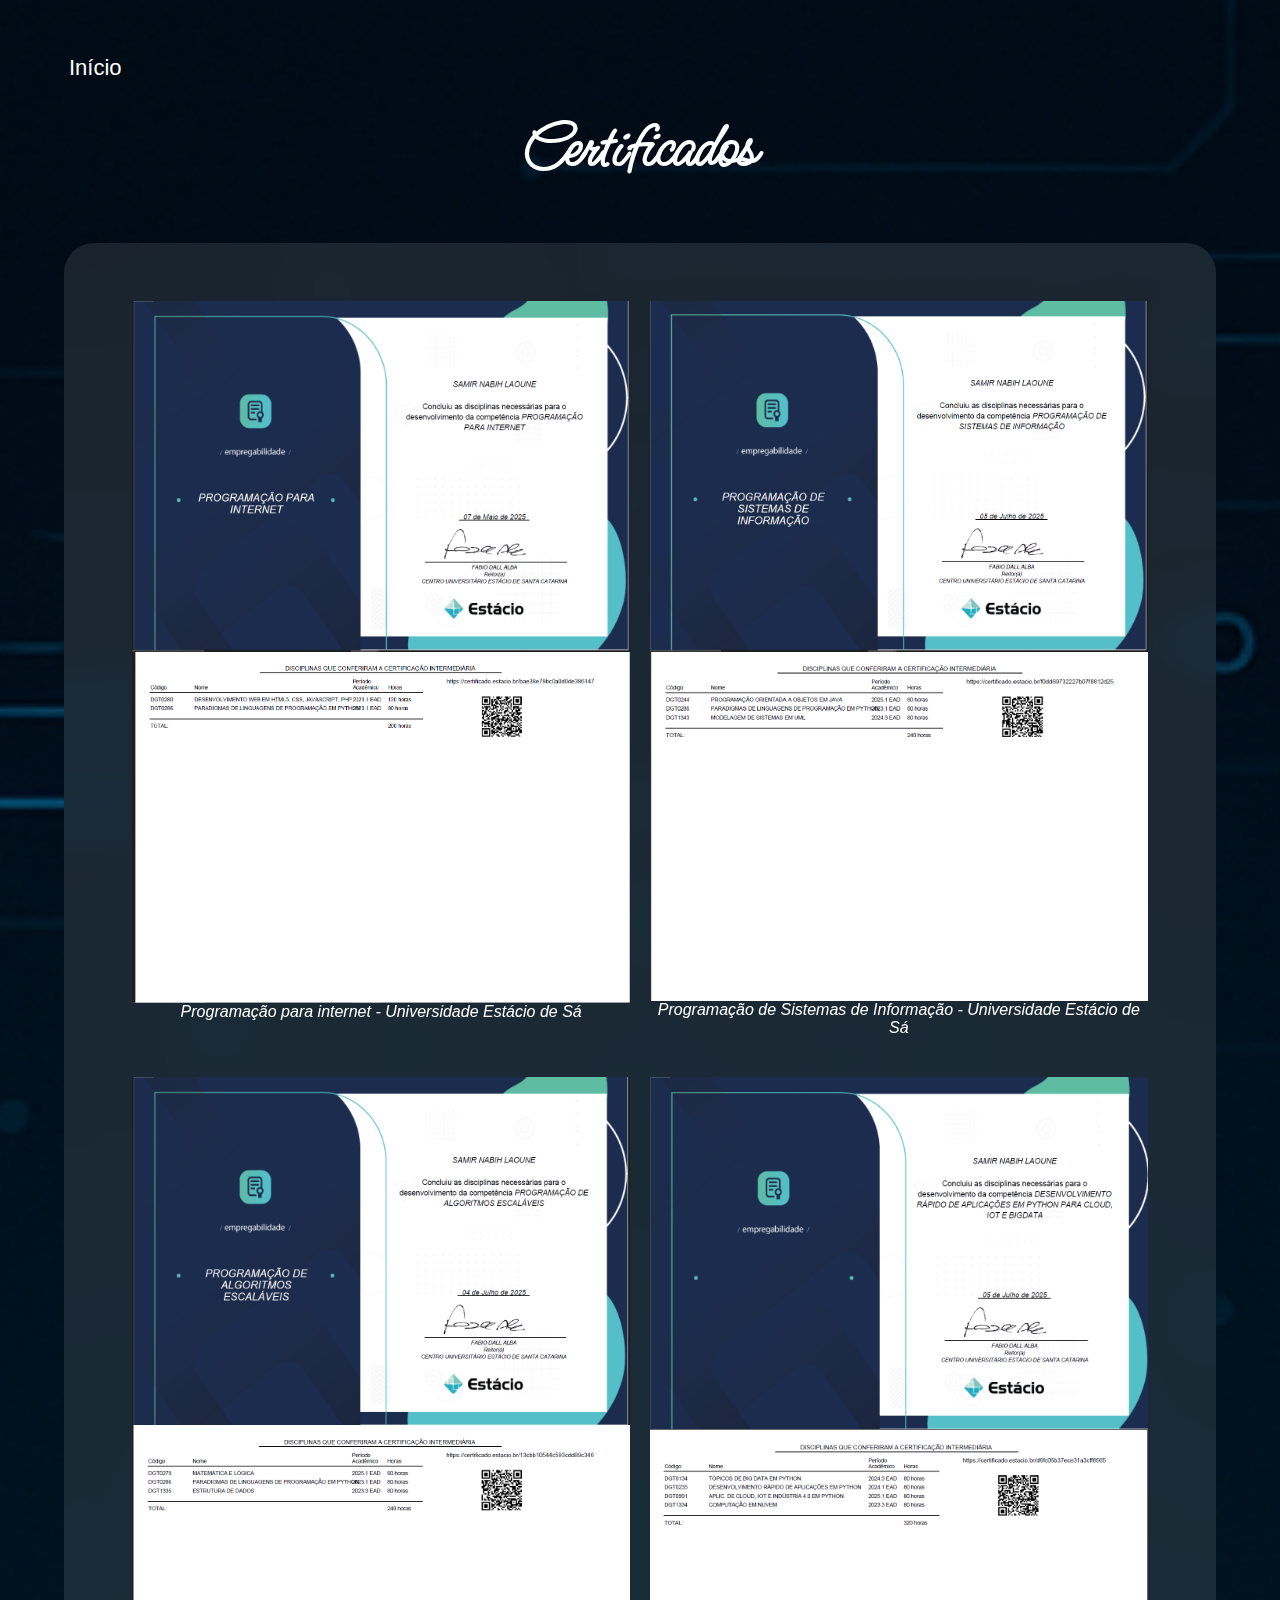
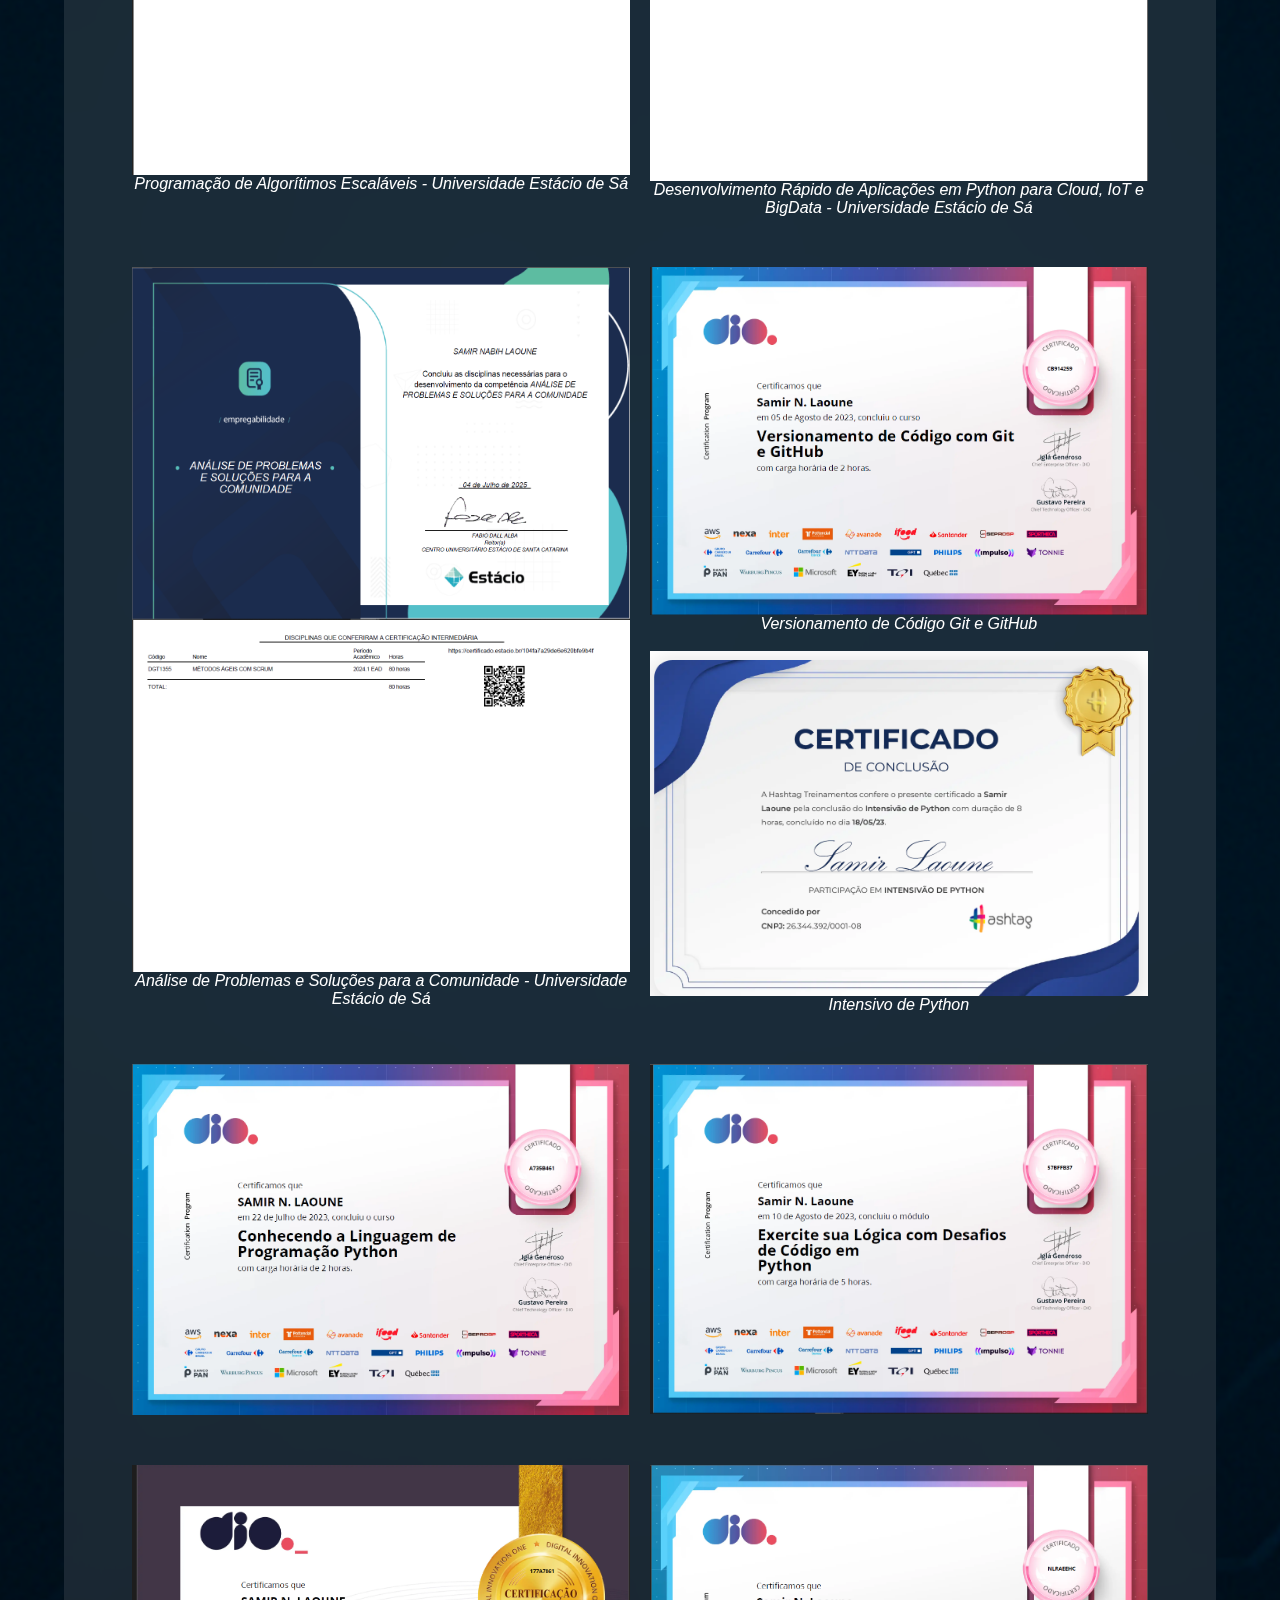
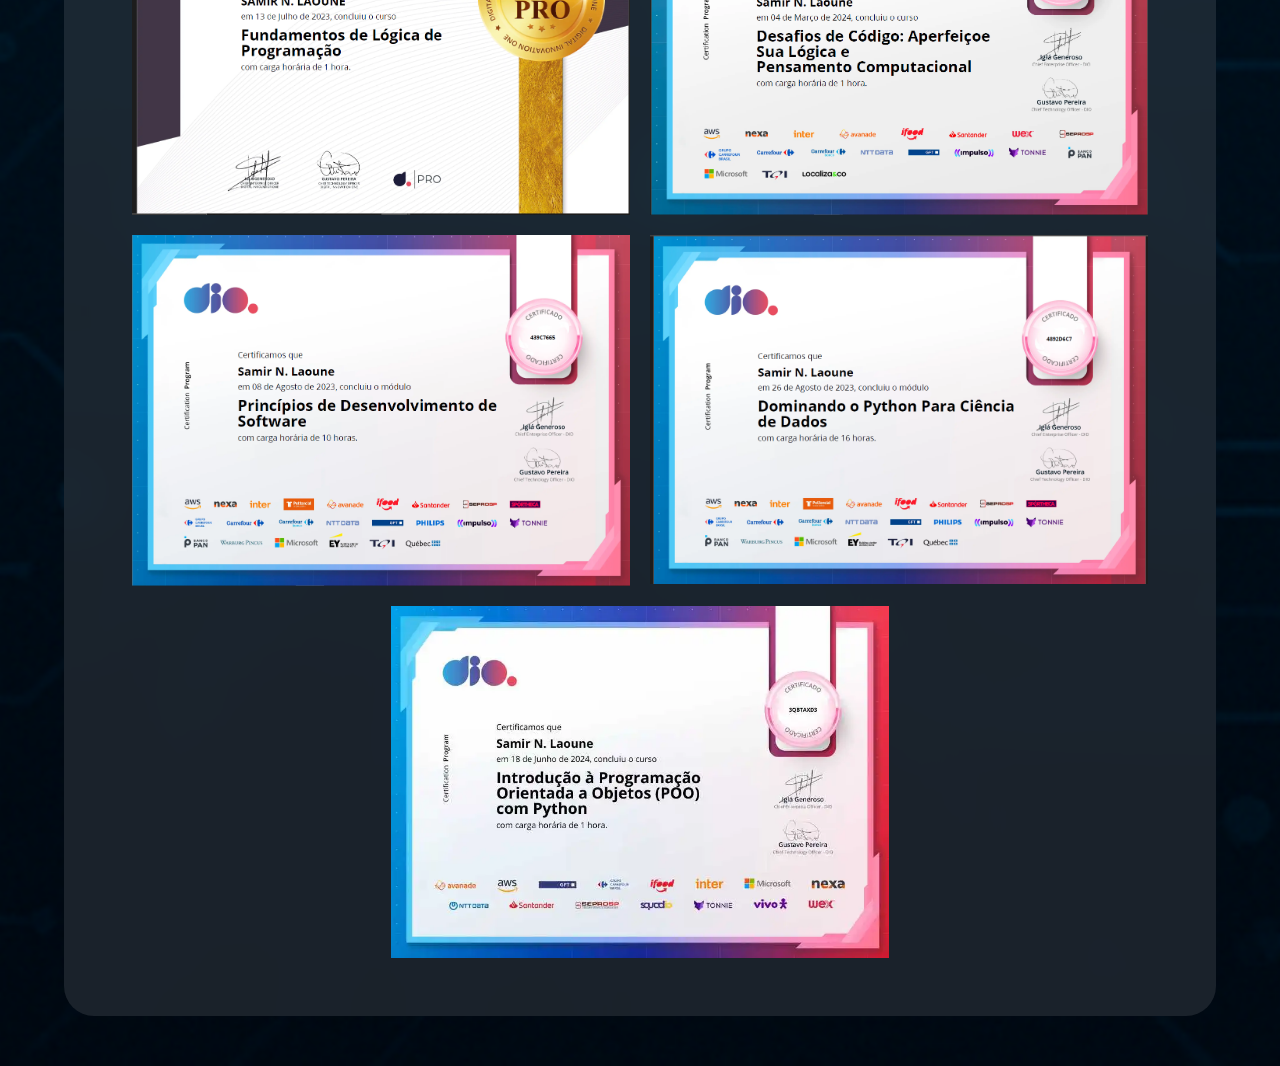
<file: certificados.html>
<!DOCTYPE html>
<html lang="pt-br">
<head>
    <meta charset="UTF-8">
    <meta name="viewport" content="width=device-width, initial-scale=1.0">
    <title>Certificados</title>
    <link rel="stylesheet" href="/css/certificado.css">
    <!--GOOGLE FONTS -->
    <link rel="preconnect" href="https://fonts.googleapis.com">
    <link rel="preconnect" href="https://fonts.gstatic.com" crossorigin>
    <link href="https://fonts.googleapis.com/css2?family=Ms+Madi&display=swap" rel="stylesheet">

</head>
<body>
    <!-- HEADER -->
    <header class="header">
         <div class="nav-back">
            <a href="/portifolio.html">Início</a>
        </div>
    </header>

    <div class="tittle">
        <h1>Certificados</h1>
    </div>

    <!--  main container -->
    <div class="main-container">
       
        <div class="box1">
        <img src="/certificados-assets/Estacio - Programação para internet 1.png" alt="Programação para internet">
        <img src="/certificados-assets/Estacio - Programação para internet 2.png" alt="">
        <p>Programação para internet - Universidade Estácio de Sá</p>
       </div>

       <div class="box2">
        <img src="/certificados-assets/Programação de Sistemas de informação 1.png" alt="">
        <img src="/certificados-assets/Programação de Sistemas de informação 2.png" alt="">
        <p>Programação de Sistemas de Informação - Universidade Estácio de Sá</p>
       </div>

       <div class="box3">
        <img src="/certificados-assets/programação de algorítimos escaláveis 1.png" alt="">
        <img src="/certificados-assets/programação de algorítimos escaláveis 2.png" alt="">
        <p>Programação de Algorítimos Escaláveis - Universidade Estácio de Sá</p>
       </div>

       <div class="box4">
        <img src="/certificados-assets/estacio - desenvol. rapido de aplicações python cloud, IOT e bigdata 1.png" alt="">
        <img src="/certificados-assets/estacio - desenvol. rapido de aplicações python cloud, IOT e bigdata 2.png" alt="">
        <p>Desenvolvimento Rápido de Aplicações em Python para Cloud, IoT e BigData - Universidade Estácio de Sá</p>
       </div>

       <div class="box5">
        <img src="/certificados-assets/Análise de problemas e soluções para a comunidade.png" alt="">
        <img src="/certificados-assets/Análise de problemas e soluções para a comunidade 2.png" alt="">
        <p>Análise de Problemas e Soluções para a Comunidade - Universidade Estácio de Sá</p>
       </div>

       <div class="box6">
        <img src="/certificados-assets/versionamento codigo git e github.png" alt="">
        <p>Versionamento de Código Git e GitHub </p> <br>
        <img src="/certificados-assets/intensivo de python.png" alt="">
        <p>Intensivo de Python</p>
       </div>

       <div class="box7">
            <img src="/certificados-assets/conhecendo python.png" alt="">
           
       </div>

       <div class="box8">
         <img src="/certificados-assets/desafio logica com python.png" alt="">
       </div>

       <div class="box9">
        <img src="/certificados-assets/fundamentos lógica de programação.png" alt="">
       </div>

       <div class="box10">
        <img src="/certificados-assets/logica e pensamento compu. desafio.png" alt="">
       </div>

       <div class="box11">
        <img src="/certificados-assets/principios de desenvolvimento de software.png" alt="">
       </div>

       <div class="box12">
        <img src="/certificados-assets/python ciencia de dados.png" alt="">
       </div>

       <div class="box13">
        <img src="/certificados-assets/Cert. DIO Programação Orientada a Objetos (OOP) com Python.webp" alt="">
       </div>



    </div>
</body>
</html>
</file>
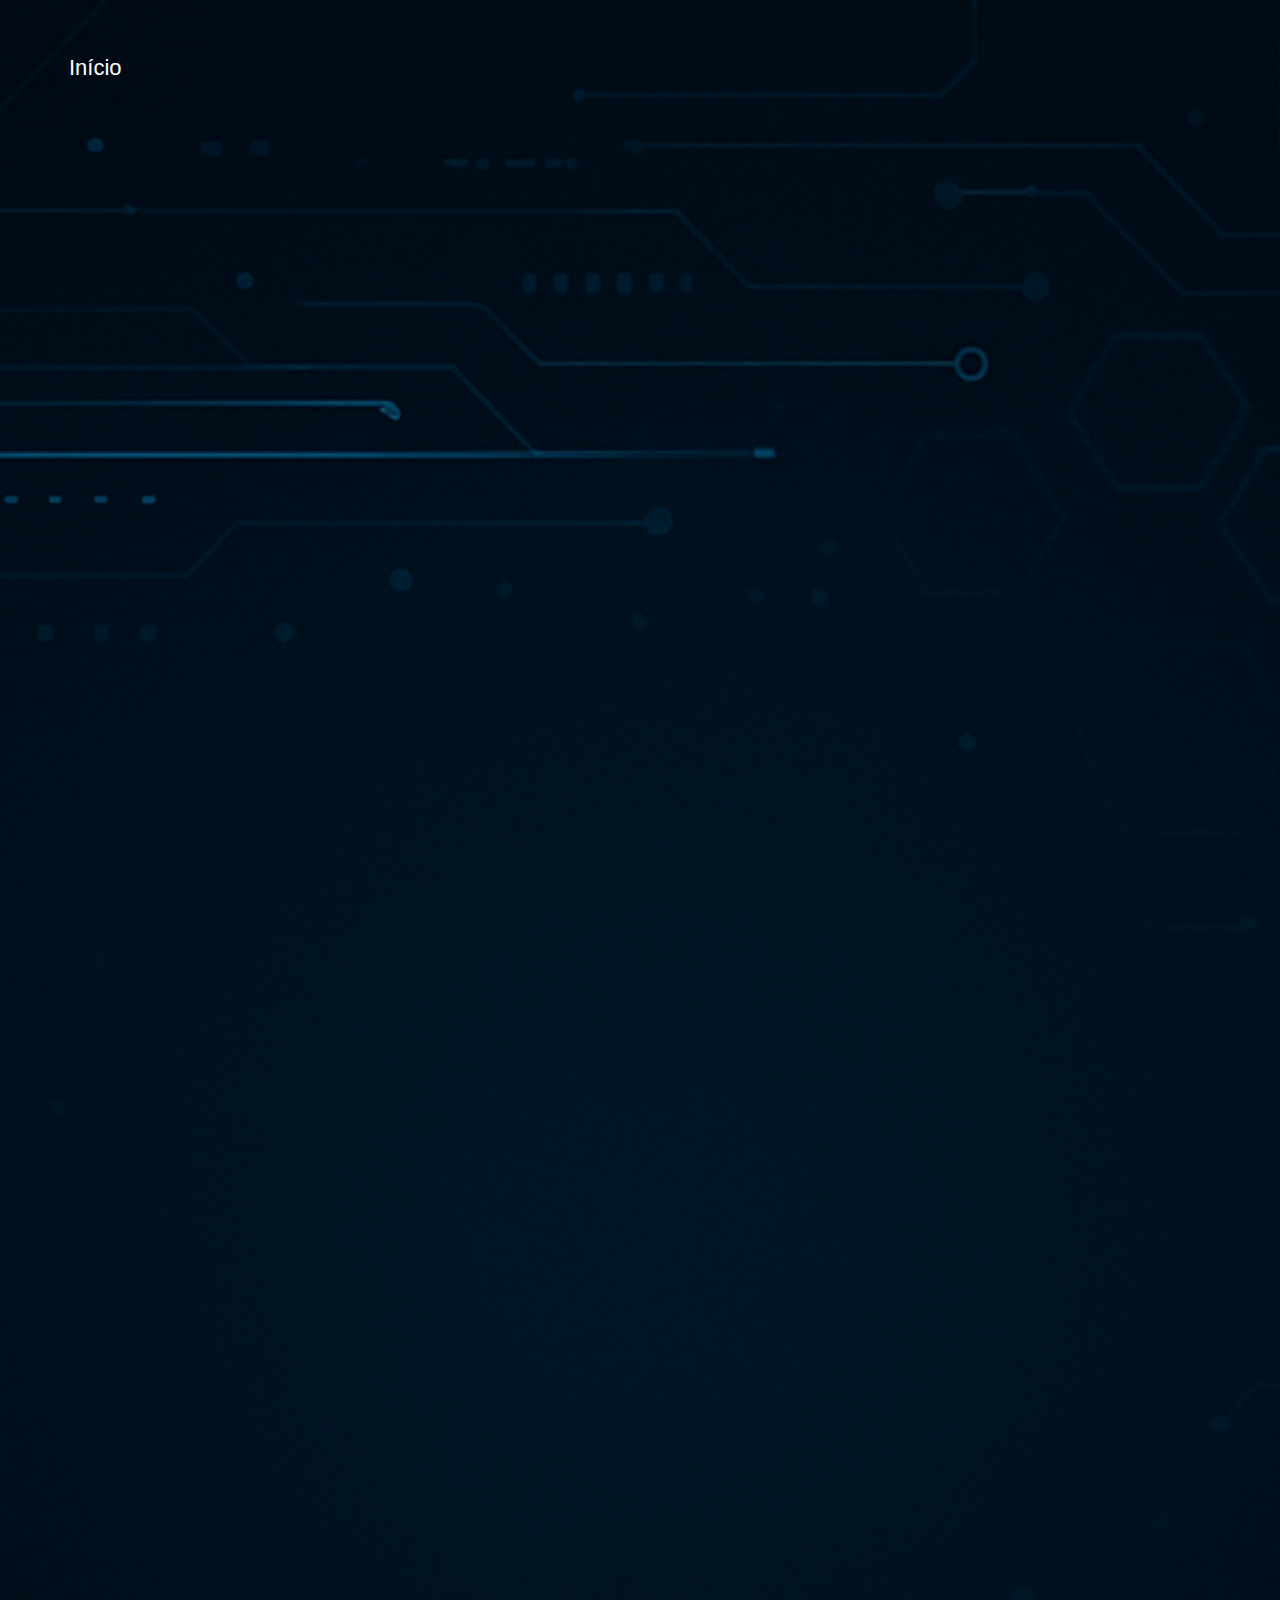
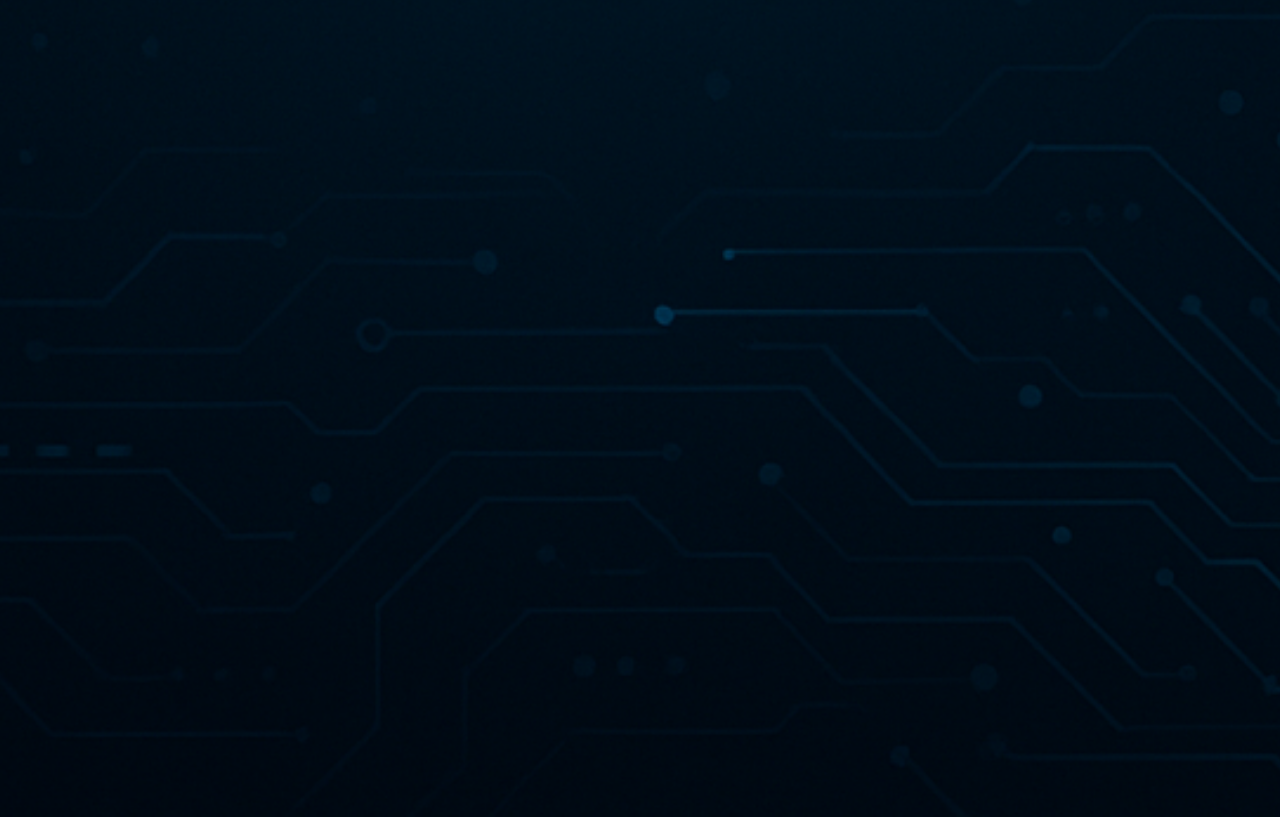
<file: projetos.html>
<!DOCTYPE html>
<html lang="pt-br">
<head>
    <meta charset="UTF-8">
    <meta name="viewport" content="width=device-width, initial-scale=1.0">
    <title>Projetos aAcadêmicos</title>
    <link rel="stylesheet" href="/css/projetos.css">
</head>
<body>
    <!-- HEADER -->
    <header class="header">
         <div class="nav-back">
            <a href="index.html">Início</a>
        </div>
    </header>

    <!-- Main tittle -->
    <div class="tittle">
        <h1>Projetos Acadêmicos</h1>
    </div>

    <!-- MAIN CONTAINER -->
    <div class="main-container">
        <h2 class="subtitulo">Projetos Acadêmicos e Freelances</h2>
        
        <!-- Projeto 1 -->
        <div class="box-projeto"> 
           <h3 class="icons">Clonagem da Página de Login do Instagram
            <img src="assets/study.png" alt="VsCode">
           </h3><br>
           <p> <strong>Descrição:</strong> <em>Clonagem da página no Instagram completa utilizando HTML e Css, juntamente com a clonagem da página de login do Facebook ao clicar em "Entrar com o Facebook". </em></p>
           <br>
           <p class="icons">
            <strong>Tecnologias:</strong>
            <img src="/assets/html-5.png" alt="Html">
            <img src="/assets/css-3.png" alt="CSS">
            <img src="assets/vscode.png" alt="VsCode">
           </p>
           <br>

           <a href="https://github.com/samirlaoune/Clone_login_instagram" target="_blank">Ver no GitHub</a>
        </div>

        <!-- Projeto 2 -->
        <div class="box-projeto">
            <h3 class="icons">Formulário para venda de Veículos
                <img src="assets/money.png" alt="Freelance">
            </h3><br>
           <p> <strong>Descrição:</strong> <em>Foi solicitado um pequeno formulário para um cliente, ficando responsável pelo desenvolvimento FrontEnd.</em></p>
           <br>
           <p class="icons">
            <strong>Tecnologias:</strong>
            <img src="/assets/html-5.png" alt="Html">
            <img src="/assets/css-3.png" alt="CSS">
            <img src="assets/vscode.png" alt="VsCode">
           </p>
           <br>

           <a href="https://github.com/samirlaoune/Formulario--Venda-de-Carro" target="_blank">Ver no GitHub</a>
        </div>

        <!-- Projeto 3 -->
        <div class="box-projeto">
            <h3 class="icons">Criando um Site de hospedagens
                <img src="assets/study.png" alt="Faculdade">
                <img src="assets/money.png" alt="Freelance">
            </h3><br>
           <p> <strong>Descrição:</strong> <em>Trabalho Acadêmico da faculdade, onde posteriormente serviu como base para um trabalho de freelance.</em></p>
           <br>
           <p class="icons">
            <strong>Tecnologias:</strong>
            <img src="/assets/html-5.png" alt="Html">
            <img src="/assets/css-3.png" alt="CSS">
            <img src="assets/vscode.png" alt="VsCode">
           </p>
           <br>

           <a href="https://github.com/samirlaoune/P-gina_Web_hospedagem" target="_blank">Ver no GitHub</a>
        </div>

        <!-- Projeto 4 -->
        <div class="box-projeto">
            <h3 class="icons">Automação de Sistemas (RPA)
                <img src="assets/money.png" alt="Freelance">
            </h3><br>
           <p> <strong>Descrição:</strong> <em>Automação de Sistema utilizando Código Python com a biblioteca PyautoGui, para análise de dados juntamente com Pandas e o Jupyter Notebook.  </em></p>
           <br>
           <p class="icons">
            <strong>Tecnologias:</strong>
            <img src="/assets/python.png" alt="Python">
            <img src="/assets/jupyter_1.png" alt="Jupyter Notebook">
            <img src="assets/pandas.png" alt="Pandas">
           </p>
           <br>

           <a href="https://github.com/samirlaoune/Automacao-de-sistemas" target="_blank">Ver no GitHub</a>
        </div>

        <!-- Projeto 5 -->
        <div class="box-projeto">
            <h3 class="icons">Sistema Bancário com Python
                <img src="assets/study.png" alt="Faculdade">
            </h3><br>
           <p> <strong>Descrição:</strong> <em> Criando um Sistema bancário com Python, com o objetivo de estudo na linguagem Python, exercício de lógica da programação e desenvolvendo algorítimos.</em></p>
           <br>
           <p class="icons">
            <strong>Tecnologias:</strong>
            <img src="/assets/python.png" alt="Python">
            <img src="/assets/vscode.png" alt="Jupyter Notebook">
           </p>
           <br>

           <a href="https://github.com/samirlaoune/Sistema-Bancario" target="_blank">Ver no GitHub</a>
        </div>

        <!-- Projeto 6 -->
         <div class="box-projeto">
            <h3 class="icons">Sistema Bancário com funções Python
                <img src="assets/study.png" alt="Faculdade">
            </h3><br>
           <p> <strong>Descrição:</strong> <em> Segundo projeto com Python na criação de um sistema bancário, primeiro contato com funções dentro da linguagem , avançando com a lógica de programação.</em></p>
           <br>
           <p class="icons">
            <strong>Tecnologias:</strong>
            <img src="/assets/python.png" alt="Python">
            <img src="/assets/vscode.png" alt="vscode">
           </p>
           <br>

           <a href="https://github.com/samirlaoune/Sistema-bancario-com-funcoes" target="_blank">Ver no GitHub</a>
         </div>

         <!-- Projeto 7 -->
          <div class="box-projeto">
            <h3 class="icons">Automação de Sistemas 2
                <img src="assets/study.png" alt="Faculdade">
            </h3><br>
           <p> <strong>Descrição:</strong> <em> Segundo projeto de trabalho acadêmico. Utilizando Python e o pandas para análise de dados e automatizar tarefas. </em></p>
           <br>
           <p class="icons">
            <strong>Tecnologias:</strong>
            <img src="/assets/python.png" alt="Python">
            <img src="/assets/jupyter_1.png" alt="Jupyter Notebook">
            <img src="/assets/pandas.png" alt="">
           </p>
           <br>

           <a href="https://github.com/samirlaoune/automatizacao-de-sistemas-2" target="_blank">Ver no GitHub</a>
          </div>

        <!--  Projeto 8 -->
          <div class="box-projeto">
            <h3 class="icons">Trabalho de Extensão 4° Período
                <img src="assets/study.png" alt="Faculdade">
            </h3><br>
           <p> <strong>Descrição:</strong> <em> Análise de Dados do 4° período da faculdade. Análise do banco de dados utilizando Python e a biblioteca Pandas. Tratamento de dados da tabela da bd. Análise profunda de cancelamentos de contratos e como impactam na coluna da tabela. Utilização do Plotly para transformar a análise em gráficos com a solução final.</em></p>
           <br>
           <p class="icons">
            <strong>Tecnologias:</strong>
            <img src="/assets/python.png" alt="Python">
            <img src="/assets/jupyter_1.png" alt="Jupyter Notebook">
            <img src="/assets/pandas.png" alt="Pandas">
            <img src="/assets/plotly.png" alt="">
           </p>
           <br>

           <a href="https://github.com/samirlaoune/Extencao_Estacio" target="_blank">Ver no GitHub</a>
          </div>

        <!-- Projeto 9 -->
         <div class="box-projeto">
            <h3 class="icons">Desafio de Código: Validando números de telefone com Python
                <img src="assets/study.png" alt="Faculdade">
            </h3><br>
           <p> <strong>Descrição:</strong> <em>Desafio de Código. O desafio foi pedido para imaginar que você trabalha para uma empresa de telecomunicações e é responsável por validar se um número de telefone fornecido pelo cliente está em um formato correto. Para garantir a precisão dos registros, é essencial que os números de telefone estejam no formato padrão. Desenvolva uma função programa que valide se um número de telefone tem o formato correto.</em></p>
           <br>
           <p class="icons">
            <strong>Tecnologias:</strong>
            <img src="/assets/python.png" alt="Python">
            <img src="/assets/vscode.png" alt="vscode">
           </p>
           <br>

           <a href="https://github.com/samirlaoune/Validando-Numero-de-Telefone" target="_blank">Ver no GitHub</a>
         </div>

        <!--  Projeto 10 -->
          <div class="box-projeto">
            <h3 class="icons">Desafio de Código 2: Verificador de Planos de Internet
                <img src="assets/study.png" alt="Faculdade">
            </h3><br>
           <p> <strong>Descrição:</strong> <em>Uma empresa de telecomunicações deseja criar uma solução algorítmica que ajude aos seus clientes a escolherem o plano de internet ideal com base em seu consumo mensal de dados. Para a resolução, você pode solicitar ao usuário que insira o seu consumo, sendo este um valor 'float'. Crie uma função chamada 'recomendar_plano' para receber o consumo médio mensal de dados informado pelo cliente, além de utilizar estruturas condicionais para fazer a verificação e retornar o plano adequado.</em></p>
           <br>
           <p class="icons">
            <strong>Tecnologias:</strong>
            <img src="/assets/python.png" alt="Python">
            <img src="/assets/vscode.png" alt="vscode">
           </p>
           <br>

           <a href="https://github.com/samirlaoune/DESAFIO-Verificador-de-Planos-de-Internet" target="_blank">Ver no GitHub</a>
         </div>

        <!-- Projeto 11 -->
         <div class="box-projeto">
            <h3 class="icons">Desafio de Código 3: Criando uma lista de equipamentos
                <img src="assets/study.png" alt="Faculdade">
            </h3><br>
           <p> <strong>Descrição:</strong> <em>Você foi designado para desenvolver um programa para gerenciar os equipamentos de uma empresa. O objetivo é criar um solução que permita aos usuários inserir informações sobre os equipamentos que serão cadastrados na rede, em seguida, exibir essa lista de equipamentos. Crie uma Lista para armazenar esses equipamentos e depois um loop para solicitar ao usuário inserir até três equipamentos.</em></p>
           <br>
           <p class="icons">
            <strong>Tecnologias:</strong>
            <img src="/assets/python.png" alt="Python">
            <img src="/assets/vscode.png" alt="vscode">
           </p>
           <br>

           <a href="https://github.com/samirlaoune/Criando--uma-Lista-de-Equipamentos" target="_blank">Ver no GitHub</a>
         </div>

        <!-- Projeto 12 -->
         <div class="box-projeto">
            <h3 class="icons">Tributo da Banda Metallica
                <img src="assets/study.png" alt="Faculdade">
            </h3><br>
           <p> <strong>Descrição:</strong> <em>Uma página Web voltada para um tributo da banda Metallica. Primeiro projeto pessoal com CSS e HTML.</em></p>
           <br>
           <p class="icons">
            <strong>Tecnologias:</strong>
            <img src="/assets/html-5.png" alt="html">
            <img src="/assets/css-3.png" alt="css">
            <img src="/assets/vscode.png" alt="vscode">
           </p>
           <br>

           <a href="https://github.com/samirlaoune/tributo_metallica" target="_blank">Ver no GitHub</a>
         </div>


         <!-- Projeto 13 -->
         <div class="box-projeto">
            <h3 class="icons">Desenvolvimento de uma página Web de Luthier
                <img src="assets/money.png" alt="Freelance">
            </h3><br>
            
            <div class="status">
                <p>Em desenvolvimento...</p>
                <div class="loading"></div>
            </div>
            
           
            
           
                 
         </div>

    </div>

</body>
</html>
</file>
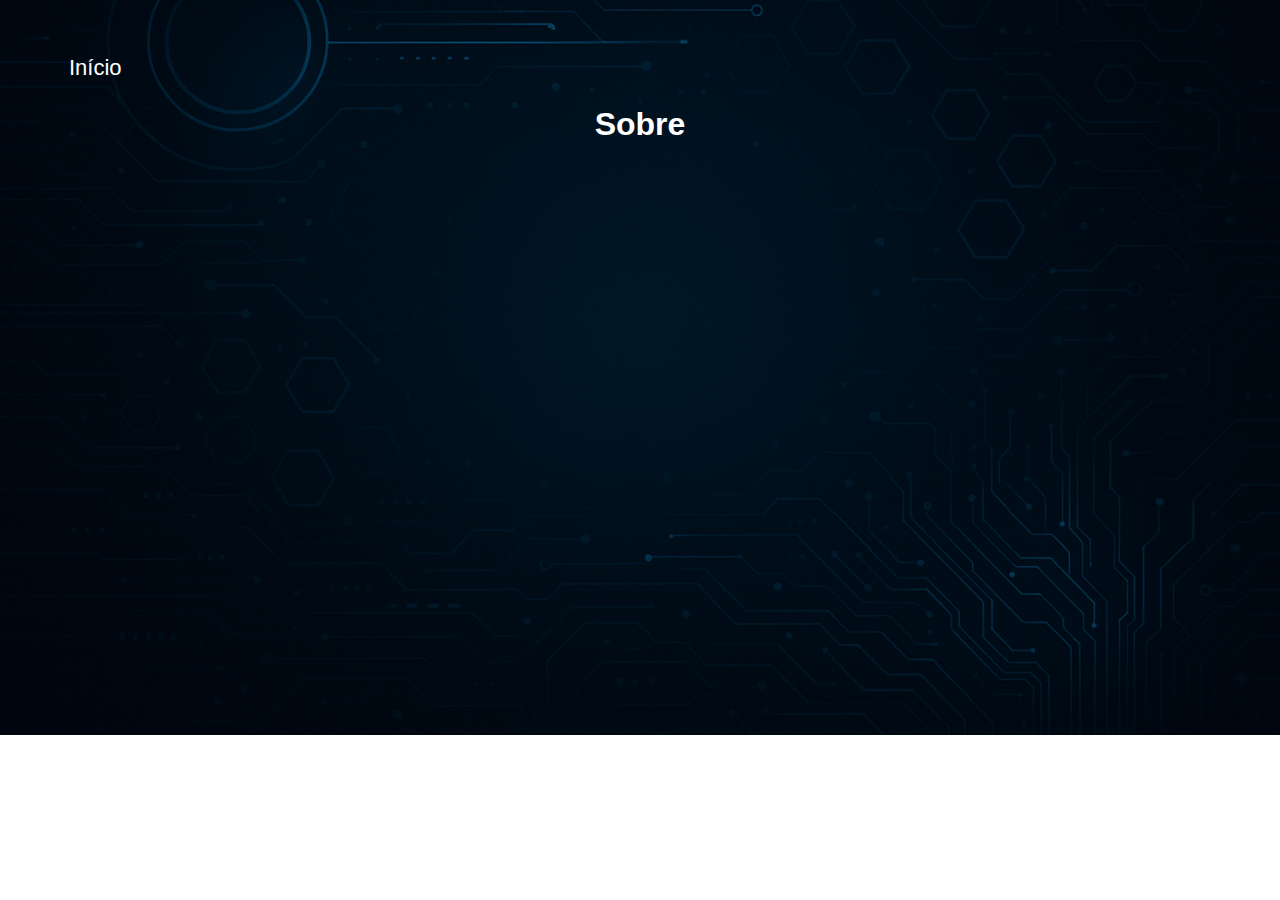
<file: sobre.html>
<!DOCTYPE html>
<html lang="en">
<head>
    <meta charset="UTF-8">
    <meta name="viewport" content="width=device-width, initial-scale=1.0">
    <title>Sobre</title>
    <link rel="stylesheet" href="/css/sobre.css">
</head>
<body>
    <!-- HEADER -->
    <header class="header">
         <div class="nav-back">
            <a href="index.html">Início</a>
        </div>
    </header>

    <div class="tittle">
        <h1>Sobre</h1>
    </div>

    <div class="main-container">
        <div class="texto-sobre">
            <p>Meu nome é Samir N. Laoune, tenho 31 anos, nascido em 10/04/1994.</p>

            <p>Sou natural de Mogi das Cruzes - SP, cresci em Bertioga - SP e atualmente moro em Uberlândia - MG.</p>

            <p>Sempre fui apaixonado por tecnologia. Desde pequeno, videogames e computadores despertavam minha curiosidade.  
            Meu primeiro contato real com montagem e manutenção de computadores me levou a fazer um curso na Microlins, e ali percebi que queria seguir nessa área.</p>

            <p>Atualmente estou em transição de carreira. Em janeiro de 2023 iniciei o curso de Análise e Desenvolvimento de Sistemas, e desde então venho buscando uma oportunidade para aplicar meus conhecimentos na prática.</p>

            <p>Me considero uma pessoa autodidata — tudo que desperta meu interesse, aprendo rápido.  
                Além da tecnologia, tenho hobbies como esportes, skate, surf, slackline, trilhas, violão e guitarra. Tudo aprendido na raça, sozinho, com muita dedicação.</p>

        </div>
    </div>
</body>
</html>
</file>
<file: css/certificado.css>
* {
    box-sizing: border-box;
    padding: 0;
    margin: 0;
    font-family: "Poppins", sans-serif;
}

body {
    background-image: url(/img/bgportifolio.png);
    background-repeat: no-repeat;
    background-size: cover;
    background-position: center;
    min-height: 100vh;
    padding: 50px 5%;
}

img {
    width: 100%;      /* imagem ocupa toda a largura da box */
    height: auto;     /* sem distorcer */
    display: block;
}

.main-container > div {
    width: 48%;
}



.header {
    margin-bottom: 20px;
    margin-top: 0;
}

.nav-back {
    padding: 5px;
}

.nav-back a {
    color: #fff;
    text-decoration: none;
    font-size: 22px;
}

.tittle {
    color: #fff;
    text-align: center;
    margin-bottom: 52px;
}

.tittle h1 {
    font-family: "Ms Madi", cursive;
    font-size: 4rem;
    color: #fff;
}

.main-container {
    border-radius: 30px;
    display: flex;
    padding: 58px 5%;
    justify-content: center;
    flex-wrap: wrap;
    gap: 20px;
    background: rgba(255, 255, 255, .1);
    backdrop-filter: blur(30px);
}

.main-container img {
    transition: 0.3s;
}

.main-container img:hover {
    border: 2px solid #fff;
    transform: scale(1.03);
}

.box1 {
    
    text-align: center;
    margin-bottom: 30px;
}

.box1 p {
    color: #fff;
    font-style: italic;
}

.box2 {
    
    text-align: center;
    margin-bottom: 20px;
}

.box2 p {
    color: #fff;
    font-style: italic;
}

.box3 {
    
    text-align: center;
    margin-bottom: 30px;
}

.box3 p {
    color: #fff;
    font-style: italic;
}

.box4 {
    
    text-align: center;
    margin-bottom: 30px;
}

.box4 p {
    color: #fff;
    font-style: italic;
}

.box5 {
    
    text-align: center;
    margin-bottom: 30px;
}

.box5 p {
    color: #fff;
    font-style: italic;
}

.box6 {
    
    text-align: center;
    margin-bottom: 30px;

}

.box6 p {
    color: #fff;
    font-style: italic;
}

.box7 {
    
    text-align: center;
    margin-bottom: 30px;

}

.box7 p {
    color: #fff;
    font-style: italic;
}
</file>
<file: css/projetos.css>
* {
    box-sizing: border-box;
    padding: 0;
    margin: 0;
    font-family: "Poppins", sans-serif;
}

body {
    background-image: url(/img/bgportifolio.png);
    background-repeat: no-repeat;
    background-size: cover;
    background-position: center;
    height: 100%;
    padding: 50px 5%;
}

em {
    color: #dbb2b2;
}

p {
    color: #fff;

}

.main-container {
    border-radius: 30px;
    padding: 58px 5%;
    justify-content: center;
    background: rgba(255, 255, 255, .1);
    backdrop-filter: blur(30px);
    display: flex;
    flex-wrap: wrap;
    gap: 20px;
}

/* animation */
.main-container {
    transform: scale(0);
    animation: zoom-in 1s ease forwards;
    animation-delay: .5s;
}

@keyframes zoom-in {
    100% {
        transform: scale(1);
        
    }
}

.subtitulo {
    width: 100%;
    color: #fff;
    text-align: center;
}

.header {
    margin-bottom: 20px;
    margin-top: 0;
}

.nav-back {
    padding: 5px;
}

.nav-back a {
    color: #fff;
    text-decoration: none;
    font-size: 22px;
}

.tittle {
    color: #fff;
    text-align: center;
    margin-bottom: 52px;
    opacity: 0;
    animation: animado 2s ease forwards;
    
}

@keyframes animado {
    
    0% {
        transform: translateX(-300px);
    }
    
    100% {
        transform: translateX(30px);
        opacity: 1;
    }
}


.box-projeto {
    border: 2px solid transparent;
    border-radius: 10px;
    padding: 24px 15px;
    width: 50%;
    flex: 1 1 45%;
    background-color:rgba(255, 255, 255, .1);
}

.box-projeto h3 {
    color: #fff;
    font-family:Verdana, Geneva, Tahoma, sans-serif;
    font-size: 16px;
}

.box-projeto a {
    text-decoration: none;
    font-style: italic;
    color: #4671e9;
    transition: .5s;
}

.box-projeto a:hover {
    border-bottom: 1px solid #4671e9;
}

/* icons */
.icons img {
    width: 36px;
    height: 36px;
    vertical-align: middle;
    margin-left: 8px;
    transition: .3s;
}

.icons img:hover {
    transform: scale(1.1);
}

.loading {
    border: 2px solid #dbb2b2;
    width: 30px;
    height: 30px;
    border-radius: 50%;
    border-top: transparent;
    border-left: transparent;
    animation: rotacao 2s linear  infinite ;
    position: relative;

}

.status {
    display: flex;
    justify-content: center;
    gap: 20px;
}

.status p {
    margin-top: 5px;
    color: #dbb2b2;
    font-style: italic;
}


@keyframes rotacao {
    100% {
        transform: rotate(360deg);
    }
}

/* respon */

@media (max-width: 480px) {
    .tittle {
        margin-right: 80px;
        text-align: center;
        
    }

    .box-projeto {
        width: 100%;
        flex: 1 1 100%;
    }
}
</file>
<file: css/sobre.css>
* {
    box-sizing: border-box;
    padding: 0;
    margin: 0;
    font-family: "Poppins", sans-serif;
}

body {
    background-image: url(/img/bgportifolio.png);
    background-repeat: no-repeat;
    background-size: cover;
    background-position: center;
    height: 100%;
    padding: 50px 5%;
}

.main-container {
    border-radius: 30px;
    padding: 58px 5%;
    justify-content: center;
    background: rgba(255, 255, 255, .1);
    backdrop-filter: blur(30px);
    animation: zoom-in 1s ease forwards;
    transform: scale(0);

}

@keyframes zoom-in {
    100% {
        transform: scale(1);
    }
}

.header {
    margin-bottom: 20px;
    margin-top: 0;
}

.nav-back {
    padding: 5px;
}

.nav-back a {
    color: #fff;
    text-decoration: none;
    font-size: 22px;
}

.tittle {
    color: #fff;
    text-align: center;
    margin-bottom: 52px;
}

.tittle h1 {
    font-size: 2rem;
    color: #fff;
}

.texto-sobre {
    text-align: center;
    color: #fff;
    line-height: 2;
    font-size: 16px;
}
</file>
